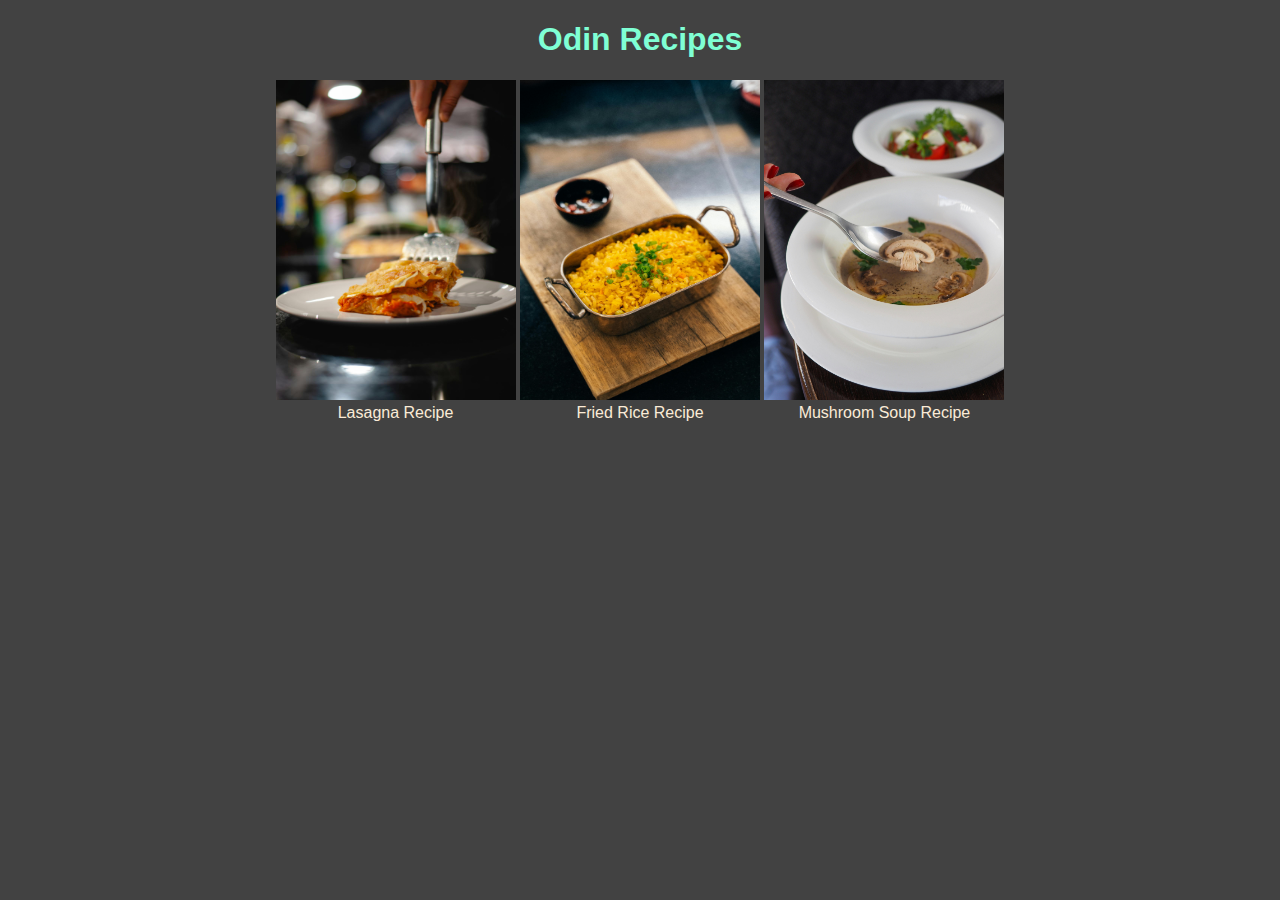
<file: index.html>
<!DOCTYPE html>
<html>
    <head>
        <meta charset="utf-8" />
        <link href="./style.css" rel="stylesheet" />
        <title>Odin Recipes</title>
    </head>
    <body>
        <h1>Odin Recipes</h1>
        <div class="img-container">
            <div class="recipe-card">
                <a href="./recipes/lasagna.html" target="_blank" rel="noopener noreferrer">
                    <img class="img-recipe-card" src="./images/pexels-benjamin-4764588.jpg" alt="Lasagna picture by Benjamin on Pexels.com" />
                </a>
                Lasagna Recipe
            </div>
            <div class="recipe-card">
                <a href="./recipes/fried-rice.html" target="_blank" rel="noopener noreferrer">
                    <img class="img-recipe-card" src="./images/pexels-anna-tarazevich-6937454.jpg" alt="Fried rice picture by Anna Tarazevich on Pexels.com" />
                </a>
                Fried Rice Recipe
            </div>
            <div class="recipe-card">
                <a href="./recipes/mushroom-soup.html" target="_blank" rel="noopener noreferrer">
                    <img class="img-recipe-card" src="./images/pexels-nadin-sh-13312318.jpg"  alt="Mushroom soup picture by Nadin Sh on Pexels.com" />
                </a>
                Mushroom Soup Recipe
            </div>
        </div>
    </body>
</html>
</file>
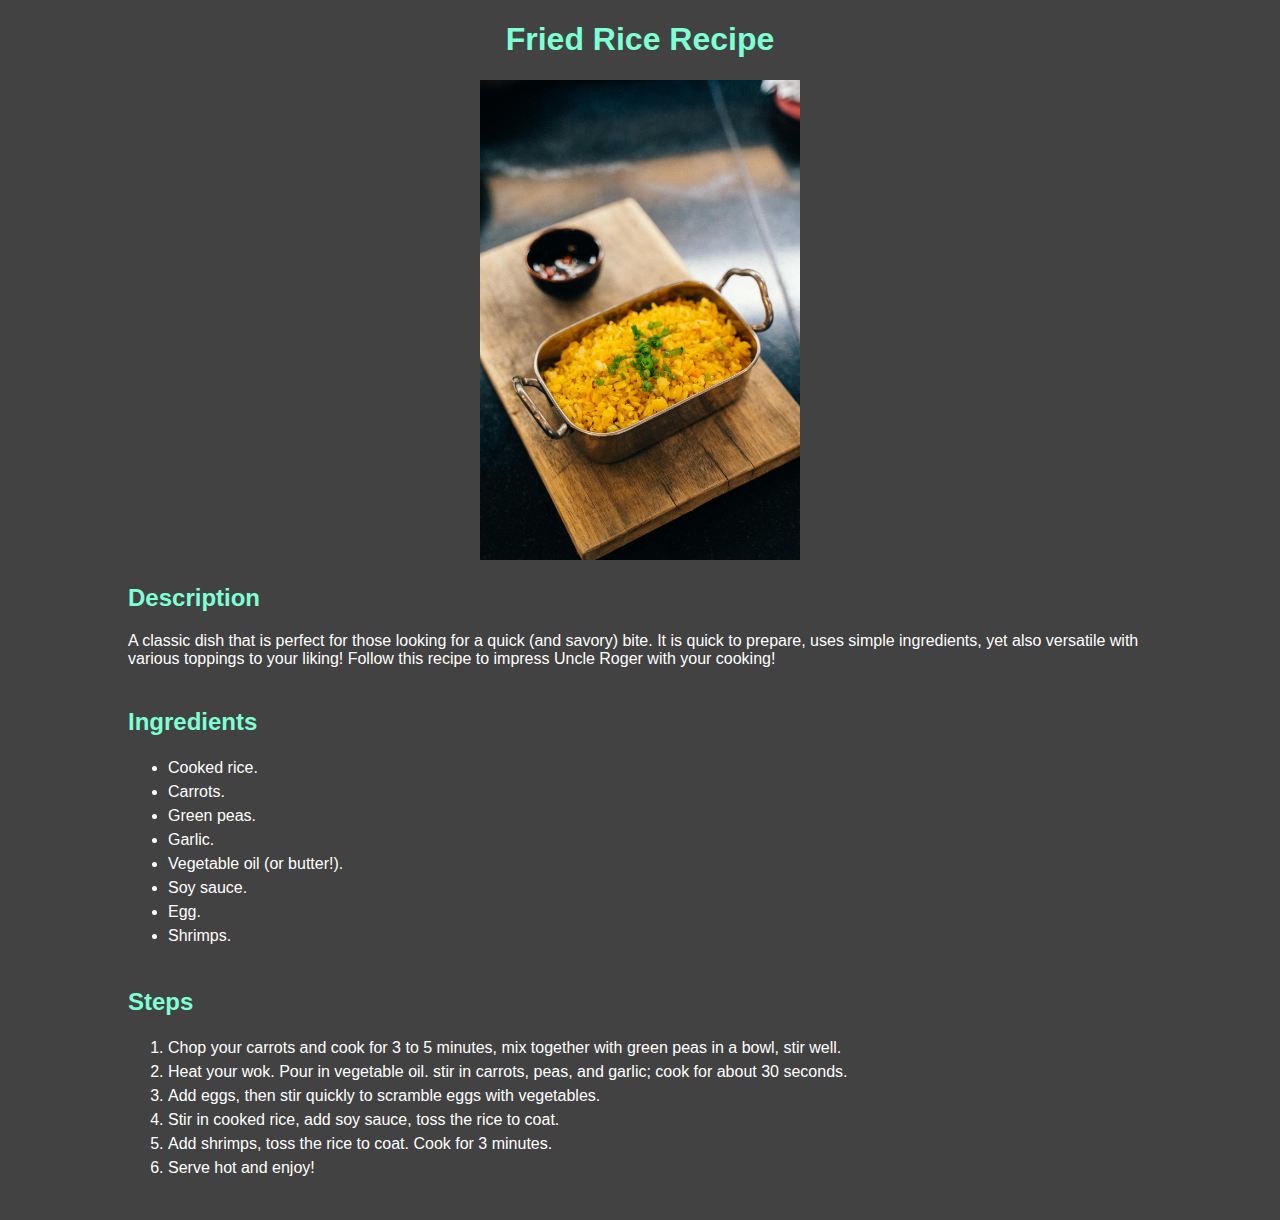
<file: recipes/fried-rice.html>
<!DOCTYPE html>
<html>
    <head>
        <meta charset="utf-8" />
        <link href="../style.css" rel="stylesheet" />
        <title>Fried Rice Recipe</title>
    </head>
    <body>
        <h1>Fried Rice Recipe</h1>
        <div class="img-container">
            <img
                src="../images/pexels-anna-tarazevich-6937454.jpg"
                alt="Fried rice picture by Anna Tarazevich on Pexels.com"
            />
        </div>
        <h2>Description</h2>
        <p>
            A classic dish that is perfect for those looking for a quick (and savory) bite.
            It is quick to prepare, uses simple ingredients, yet also versatile with various toppings
            to your liking! Follow this recipe to impress Uncle Roger with your cooking!
        </p>
        <h2>Ingredients</h2>
        <ul>
            <li>Cooked rice.</li>
            <li>Carrots.</li>
            <li>Green peas.</li>
            <li>Garlic.</li>
            <li>Vegetable oil (or butter!).</li>
            <li>Soy sauce.</li>
            <li>Egg.</li>
            <li>Shrimps.</li>
        </ul>
        <h2>Steps</h2>
        <ol>
            <li>Chop your carrots and cook for 3 to 5 minutes, mix together with green peas in a bowl, stir well.</li>
            <li>Heat your wok. Pour in vegetable oil. stir in carrots, peas, and garlic; cook for about 30 seconds.</li>
            <li>Add eggs, then stir quickly to scramble eggs with vegetables.</li>
            <li>Stir in cooked rice, add soy sauce, toss the rice to coat.</li>
            <li>Add shrimps, toss the rice to coat. Cook for 3 minutes.</li>
            <li>Serve hot and enjoy!</li>
        </ol>
    </body>
</html>
</file>
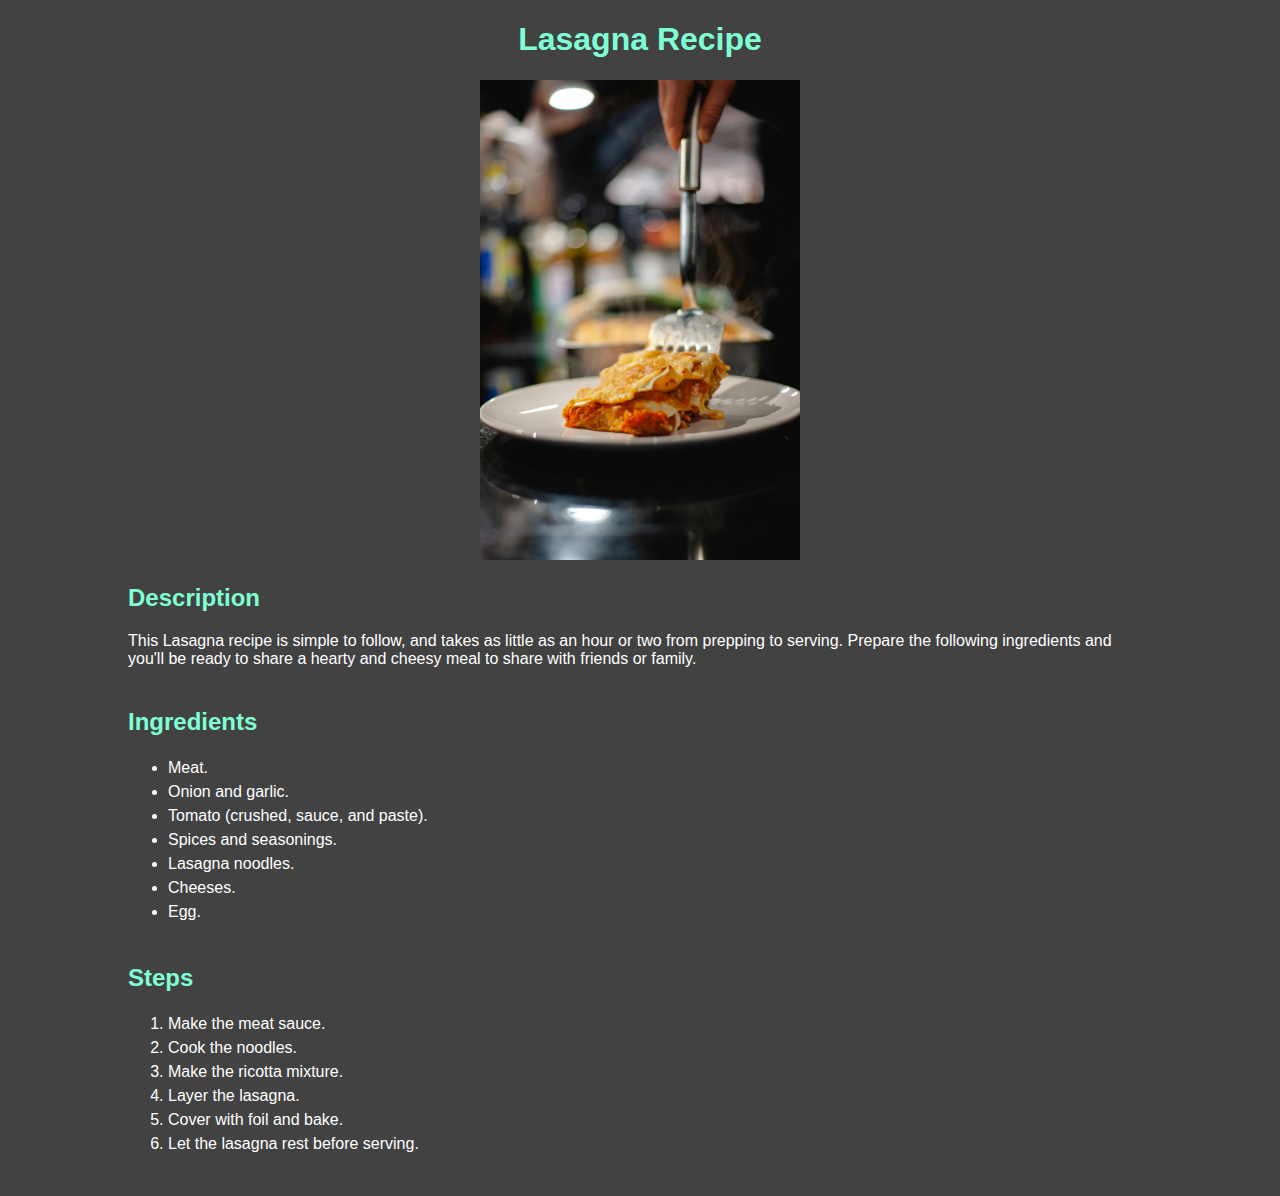
<file: recipes/lasagna.html>
<!DOCTYPE html>
<html>
    <head>
        <meta charset="utf-8" />
        <link href="../style.css" rel="stylesheet" />
        <title>Lasagna Recipe</title>
    </head>
    <body>
        <h1>Lasagna Recipe</h1>
        <div class="img-container">
            <img
                src="../images/pexels-benjamin-4764588.jpg"
                alt="Lasagna picture by Benjamin on Pexels.com"
            />
        </div>
        <h2>Description</h2>
        <p>
            This Lasagna recipe is simple to follow, and takes as little as an hour or two from prepping to serving.
            Prepare the following ingredients and you'll be ready to share a hearty and cheesy meal to share with friends or family.
        </p>
        <h2>Ingredients</h2>
        <ul>
            <li>Meat.</li>
            <li>Onion and garlic.</li>
            <li>Tomato (crushed, sauce, and paste).</li>
            <li>Spices and seasonings.</li>
            <li>Lasagna noodles.</li>
            <li>Cheeses.</li>
            <li>Egg.</li>
        </ul>
        <h2>Steps</h2>
        <ol>
            <li>Make the meat sauce.</li>
            <li>Cook the noodles.</li>
            <li>Make the ricotta mixture.</li>
            <li>Layer the lasagna.</li>
            <li>Cover with foil and bake.</li>
            <li>Let the lasagna rest before serving.</li>
        </ol>
    </body>
</html>
</file>
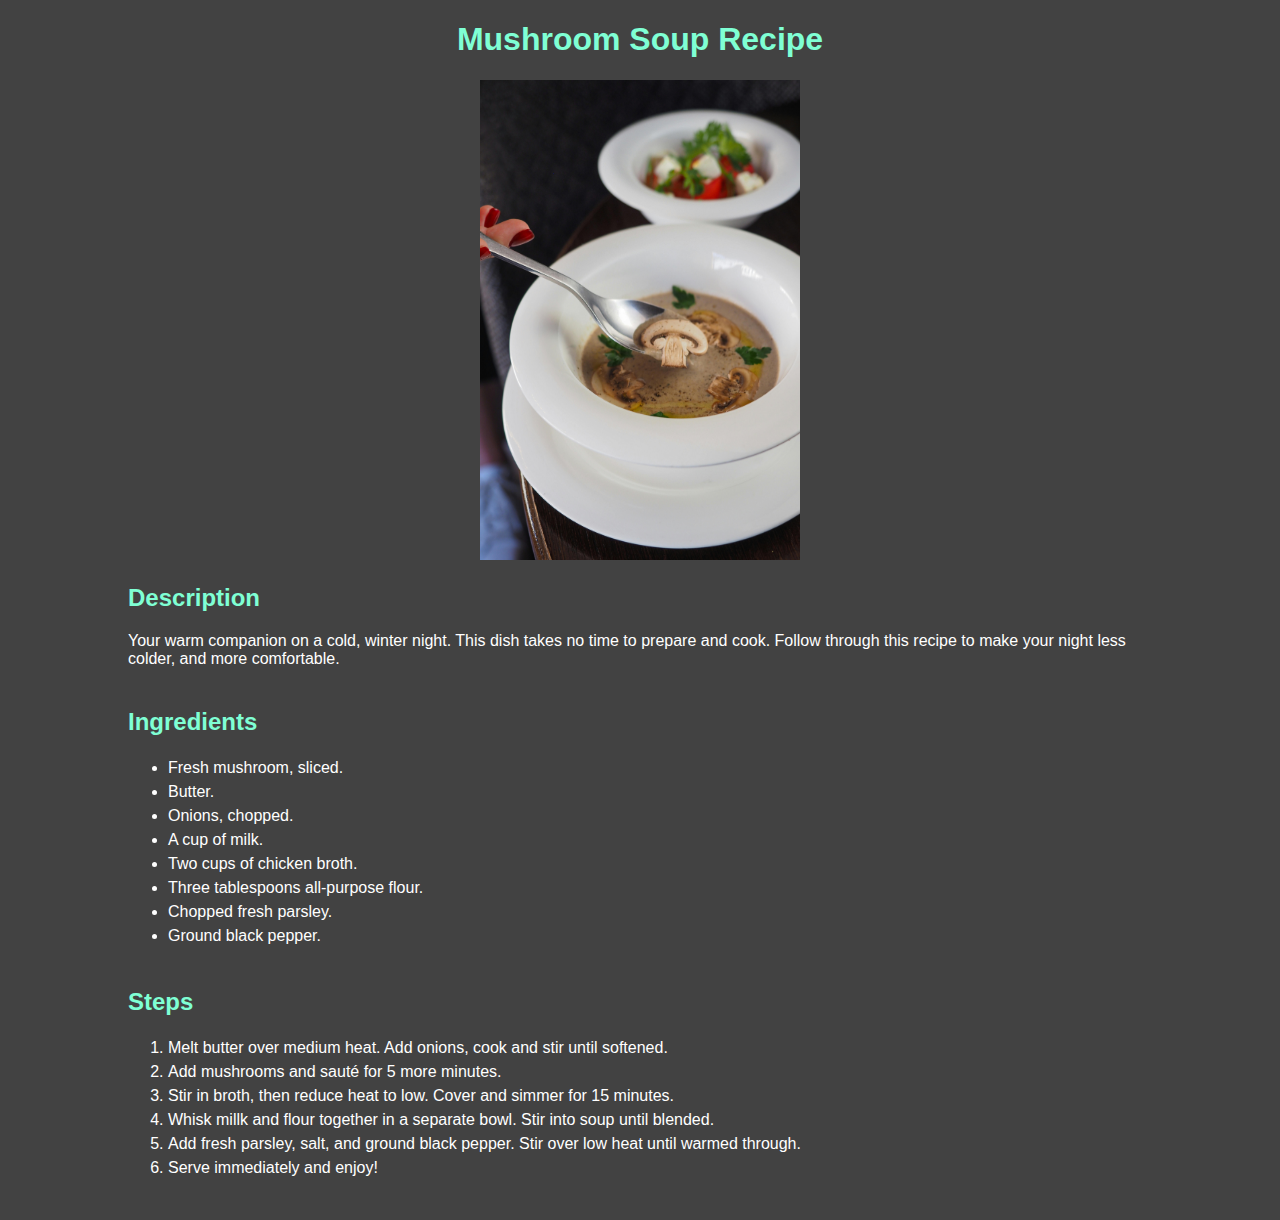
<file: recipes/mushroom-soup.html>
<!DOCTYPE html>
<html>
    <head>
        <meta charset="utf-8" />
        <link href="../style.css" rel="stylesheet" />
        <title>Mushroom Soup Recipe</title>
    </head>
    <body>
        <h1>Mushroom Soup Recipe</h1>
        <div class="img-container">
            <img
                src="../images/pexels-nadin-sh-13312318.jpg"
                alt="Mushroom soup picture by Nadin Sh on Pexels.com"
            />
        </div>
        <h2>Description</h2>
        <p>
            Your warm companion on a cold, winter night. This dish takes no time to prepare and cook.
            Follow through this recipe to make your night less colder, and more comfortable.
        </p>
        <h2>Ingredients</h2>
        <ul>
            <li>Fresh mushroom, sliced.</li>
            <li>Butter.</li>
            <li>Onions, chopped.</li>
            <li>A cup of milk.</li>
            <li>Two cups of chicken broth.</li>
            <li>Three tablespoons all-purpose flour.</li>
            <li>Chopped fresh parsley.</li>
            <li>Ground black pepper.</li>
        </ul>
        <h2>Steps</h2>
        <ol>
            <li>Melt butter over medium heat. Add onions, cook and stir until softened.</li>
            <li>Add mushrooms and sauté for 5 more minutes.</li>
            <li>Stir in broth, then reduce heat to low. Cover and simmer for 15 minutes.</li>
            <li>Whisk millk and flour together in a separate bowl. Stir into soup until blended.</li>
            <li>Add fresh parsley, salt, and ground black pepper. Stir over low heat until warmed through.</li>
            <li>Serve immediately and enjoy!</li>
        </ol>
    </body>
</html>
</file>
<file: style.css>
body {
    font-family: 'Segoe UI', Tahoma, Geneva, Verdana, sans-serif;
    background-color: rgb(66, 66, 66);
    color: white;
    padding-left: 120px;
    padding-right: 120px;
}

h1, h2 {
    color: aquamarine;
}

h2 {
    margin-bottom: 20px;
}

p {
    margin-bottom: 40px;
}

a {
    text-decoration: none;
    color: antiquewhite;
}

ul, ol {
    li {
        padding-top: 3px;
        padding-bottom: 3px;
    }
    margin-bottom: 40px;
}

h1 {
    text-align: center;
}

img {
    width: 320px;
    height: 480px;
}

.img-container {
    text-align: center;
}

.recipe-card {
    display: inline-block;
    color: antiquewhite;
    max-width: 240px;
}

.img-recipe-card {
    width: 240px;
    height: 320px;
}
</file>
